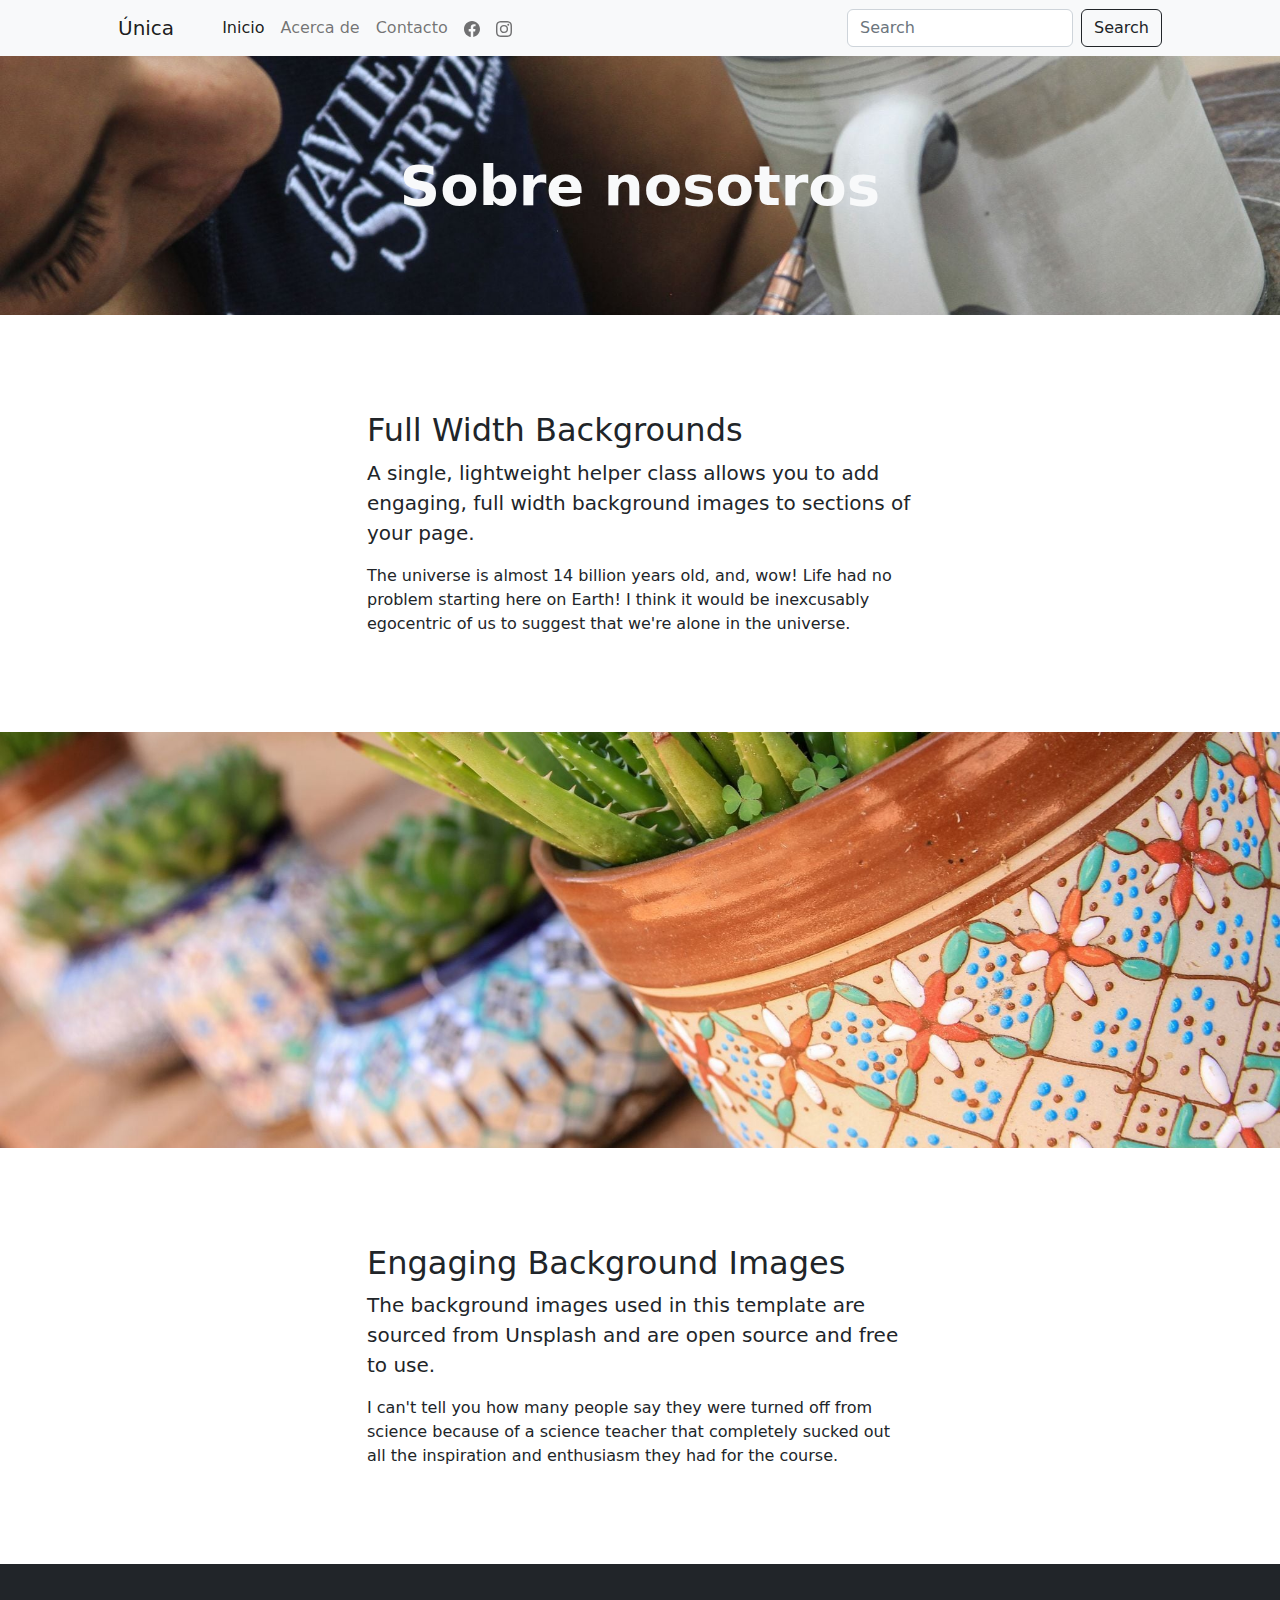
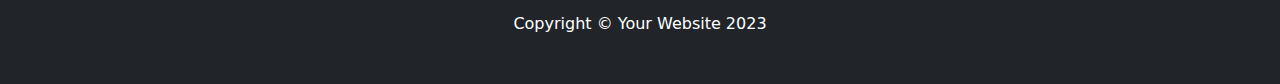
<file: acercaDe.html>
<!DOCTYPE html>
<html lang="en">
    <head>
        <meta charset="utf-8" />
        <meta name="viewport" content="width=device-width, initial-scale=1, shrink-to-fit=no" />
        <meta name="description" content="" />
        <meta name="author" content="" />
        <title>Full Width Pics - Start Bootstrap Template</title>
        <!-- Favicon-->
        <link rel="icon" type="image/x-icon" href="assets/favicon.ico" />
        <!-- Core theme CSS (includes Bootstrap)-->
        <link href="css/styles.css" rel="stylesheet" />
    </head>
    <body>
        <!-- Responsive navbar-->
         <!-- Navigation-->
         <nav class="navbar navbar-expand-lg navbar-light bg-light">
            <div class="container px-4 px-lg-5">
                <a class="navbar-brand" href="index.html">Única</a>
                <button class="navbar-toggler" type="button" data-bs-toggle="collapse" data-bs-target="#navbarSupportedContent" aria-controls="navbarSupportedContent" aria-expanded="false" aria-label="Toggle navigation"><span class="navbar-toggler-icon"></span></button>
                <div class="collapse navbar-collapse" id="navbarSupportedContent">
                    <ul class="navbar-nav me-auto mb-2 mb-lg-0 ms-lg-4">
                        <li class="nav-item"><a class="nav-link active" aria-current="page" href="index.html">Inicio</a></li>
                        <li class="nav-item"><a class="nav-link" href="acercaDe.html">Acerca de</a></li>
                        <li class="nav-item"><a class="nav-link" href="#!">Contacto</a></li>
                        <li class="nav-item"><a class="nav-link" href="https://www.facebook.com/unica.moondancer" target="_blank">                        
                            <svg xmlns="http://www.w3.org/2000/svg" width="16" height="16" fill="currentColor" class="bi bi-facebook" viewBox="0 0 16 16">
                                <path d="M16 8.049c0-4.446-3.582-8.05-8-8.05C3.58 0-.002 3.603-.002 8.05c0 4.017 2.926 7.347 6.75 7.951v-5.625h-2.03V8.05H6.75V6.275c0-2.017 1.195-3.131 3.022-3.131.876 0 1.791.157 1.791.157v1.98h-1.009c-.993 0-1.303.621-1.303 1.258v1.51h2.218l-.354 2.326H9.25V16c3.824-.604 6.75-3.934 6.75-7.951"/>
                            </svg></a>
                        </li>
                        <li class="nav-item"><a class="nav-link" href="https://www.instagram.com/unicashop2022/" target="_blank">                        
                            <svg xmlns="http://www.w3.org/2000/svg" width="16" height="16" fill="currentColor" class="bi bi-instagram" viewBox="0 0 16 16">
                                <path d="M8 0C5.829 0 5.556.01 4.703.048 3.85.088 3.269.222 2.76.42a3.917 3.917 0 0 0-1.417.923A3.927 3.927 0 0 0 .42 2.76C.222 3.268.087 3.85.048 4.7.01 5.555 0 5.827 0 8.001c0 2.172.01 2.444.048 3.297.04.852.174 1.433.372 1.942.205.526.478.972.923 1.417.444.445.89.719 1.416.923.51.198 1.09.333 1.942.372C5.555 15.99 5.827 16 8 16s2.444-.01 3.298-.048c.851-.04 1.434-.174 1.943-.372a3.916 3.916 0 0 0 1.416-.923c.445-.445.718-.891.923-1.417.197-.509.332-1.09.372-1.942C15.99 10.445 16 10.173 16 8s-.01-2.445-.048-3.299c-.04-.851-.175-1.433-.372-1.941a3.926 3.926 0 0 0-.923-1.417A3.911 3.911 0 0 0 13.24.42c-.51-.198-1.092-.333-1.943-.372C10.443.01 10.172 0 7.998 0h.003zm-.717 1.442h.718c2.136 0 2.389.007 3.232.046.78.035 1.204.166 1.486.275.373.145.64.319.92.599.28.28.453.546.598.92.11.281.24.705.275 1.485.039.843.047 1.096.047 3.231s-.008 2.389-.047 3.232c-.035.78-.166 1.203-.275 1.485a2.47 2.47 0 0 1-.599.919c-.28.28-.546.453-.92.598-.28.11-.704.24-1.485.276-.843.038-1.096.047-3.232.047s-2.39-.009-3.233-.047c-.78-.036-1.203-.166-1.485-.276a2.478 2.478 0 0 1-.92-.598 2.48 2.48 0 0 1-.6-.92c-.109-.281-.24-.705-.275-1.485-.038-.843-.046-1.096-.046-3.233 0-2.136.008-2.388.046-3.231.036-.78.166-1.204.276-1.486.145-.373.319-.64.599-.92.28-.28.546-.453.92-.598.282-.11.705-.24 1.485-.276.738-.034 1.024-.044 2.515-.045v.002zm4.988 1.328a.96.96 0 1 0 0 1.92.96.96 0 0 0 0-1.92zm-4.27 1.122a4.109 4.109 0 1 0 0 8.217 4.109 4.109 0 0 0 0-8.217zm0 1.441a2.667 2.667 0 1 1 0 5.334 2.667 2.667 0 0 1 0-5.334"/>
                            </svg></a>
                        </li>
                    </ul>
                    <form class="d-flex" role="search">
                        <input class="form-control me-2" type="search" placeholder="Search" aria-label="Search">
                        <button class="btn btn-outline-dark" type="submit">Search</button>
                    </form>
                </div>
            </div>
        </nav>
        <!-- Header - set the background image for the header in the line below-->
        <header class="py-5 bg-image-full" style="background-image: url('assets/fondo3.jpg');">
            <div class="text-center my-5">
                <h1 class="display-4 fw-bolder text-light">Sobre nosotros</h1>
                <!--<p class="text-white-50 mb-0">Landing Page Template</p>-->
            </div>
        </header>
        <!-- Content section-->
        <section class="py-5">
            <div class="container my-5">
                <div class="row justify-content-center">
                    <div class="col-lg-6">
                        <h2>Full Width Backgrounds</h2>
                        <p class="lead">A single, lightweight helper class allows you to add engaging, full width background images to sections of your page.</p>
                        <p class="mb-0">The universe is almost 14 billion years old, and, wow! Life had no problem starting here on Earth! I think it would be inexcusably egocentric of us to suggest that we're alone in the universe.</p>
                    </div>
                </div>
            </div>
        </section>
        <!-- Image element - set the background image for the header in the line below-->
        <div class="py-5 bg-image-full" style="background-image: url('assets/fondo2.jpg')">
            <!-- Put anything you want here! The spacer below with inline CSS is just for demo purposes!-->
            <div style="height: 20rem"></div>
        </div>
        <!-- Content section-->
        <section class="py-5">
            <div class="container my-5">
                <div class="row justify-content-center">
                    <div class="col-lg-6">
                        <h2>Engaging Background Images</h2>
                        <p class="lead">The background images used in this template are sourced from Unsplash and are open source and free to use.</p>
                        <p class="mb-0">I can't tell you how many people say they were turned off from science because of a science teacher that completely sucked out all the inspiration and enthusiasm they had for the course.</p>
                    </div>
                </div>
            </div>
        </section>
        <!-- Footer-->
        <footer class="py-5 bg-dark">
            <div class="container"><p class="m-0 text-center text-white">Copyright &copy; Your Website 2023</p></div>
        </footer>
        <!-- Bootstrap core JS-->
        <script src="https://cdn.jsdelivr.net/npm/bootstrap@5.2.3/dist/js/bootstrap.bundle.min.js"></script>
        <!-- Core theme JS-->
        <script src="js/scripts.js"></script>
    </body>
</html>
</file>
